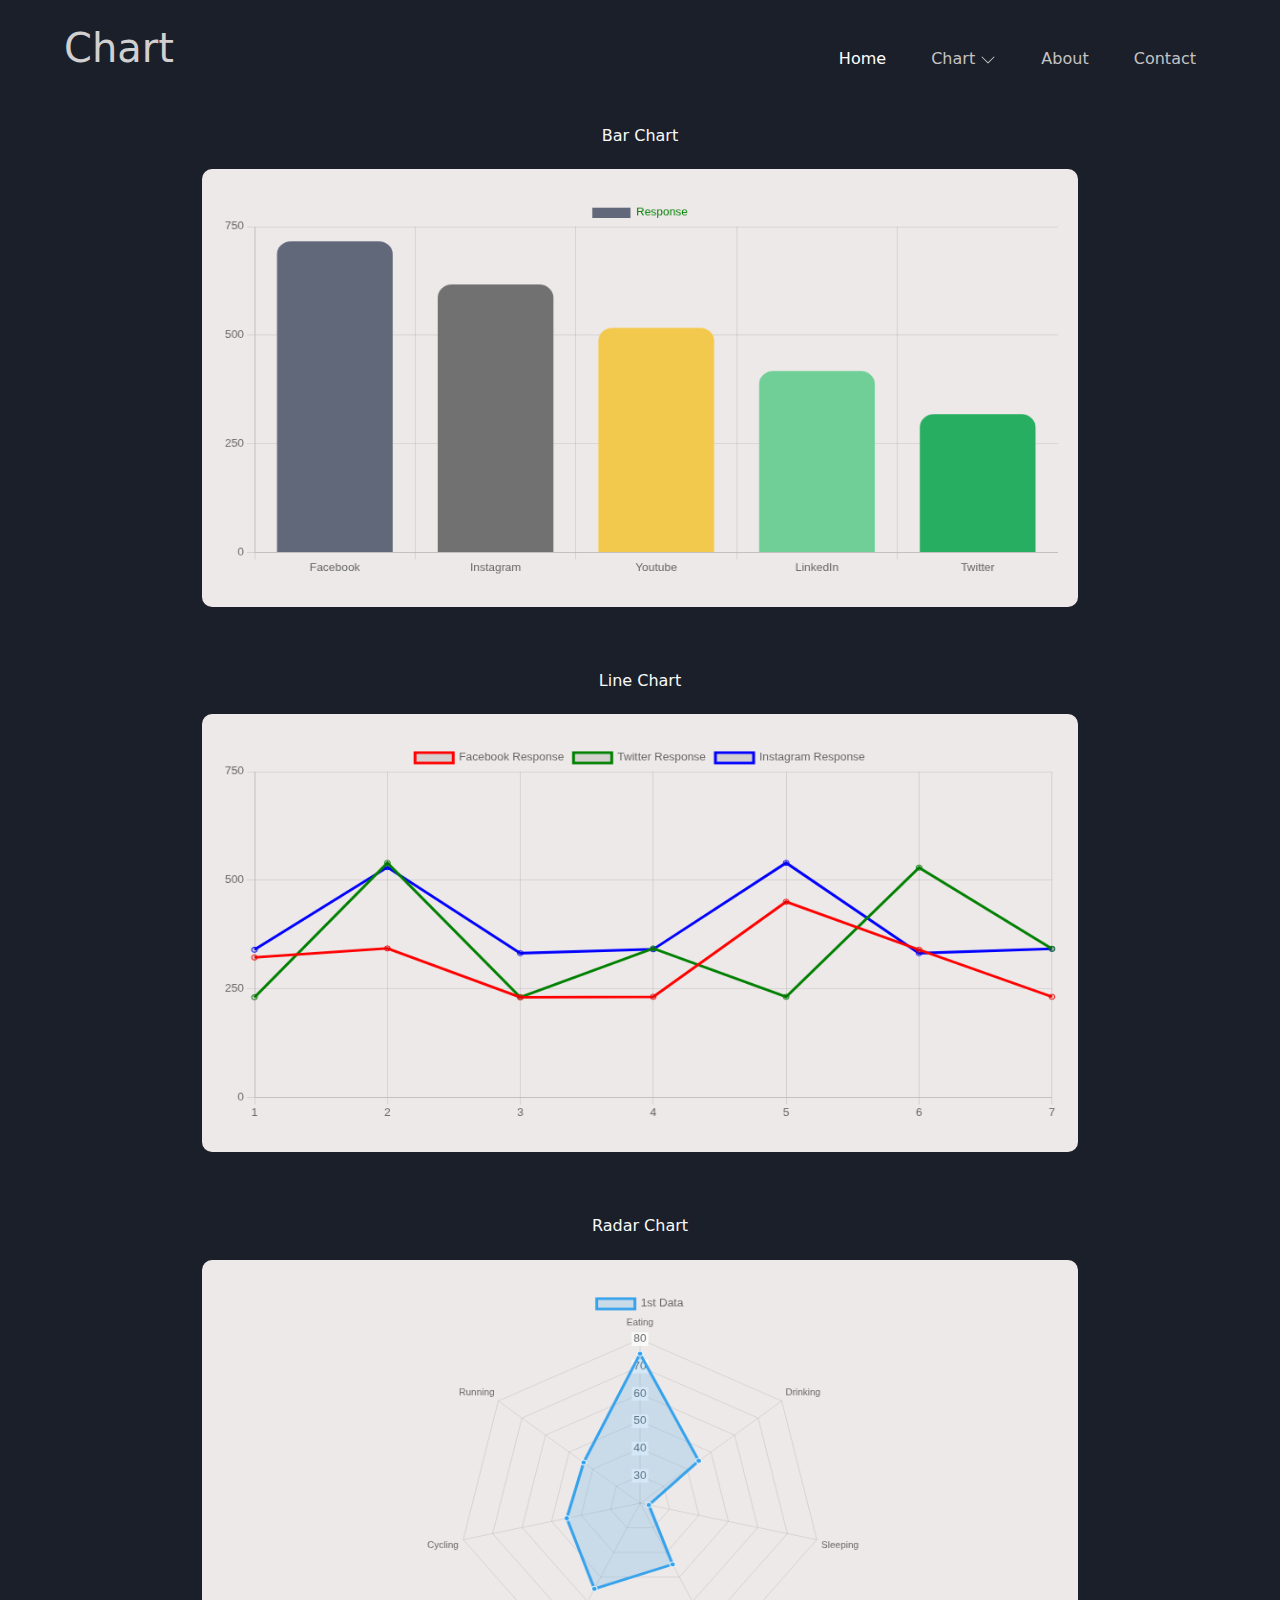
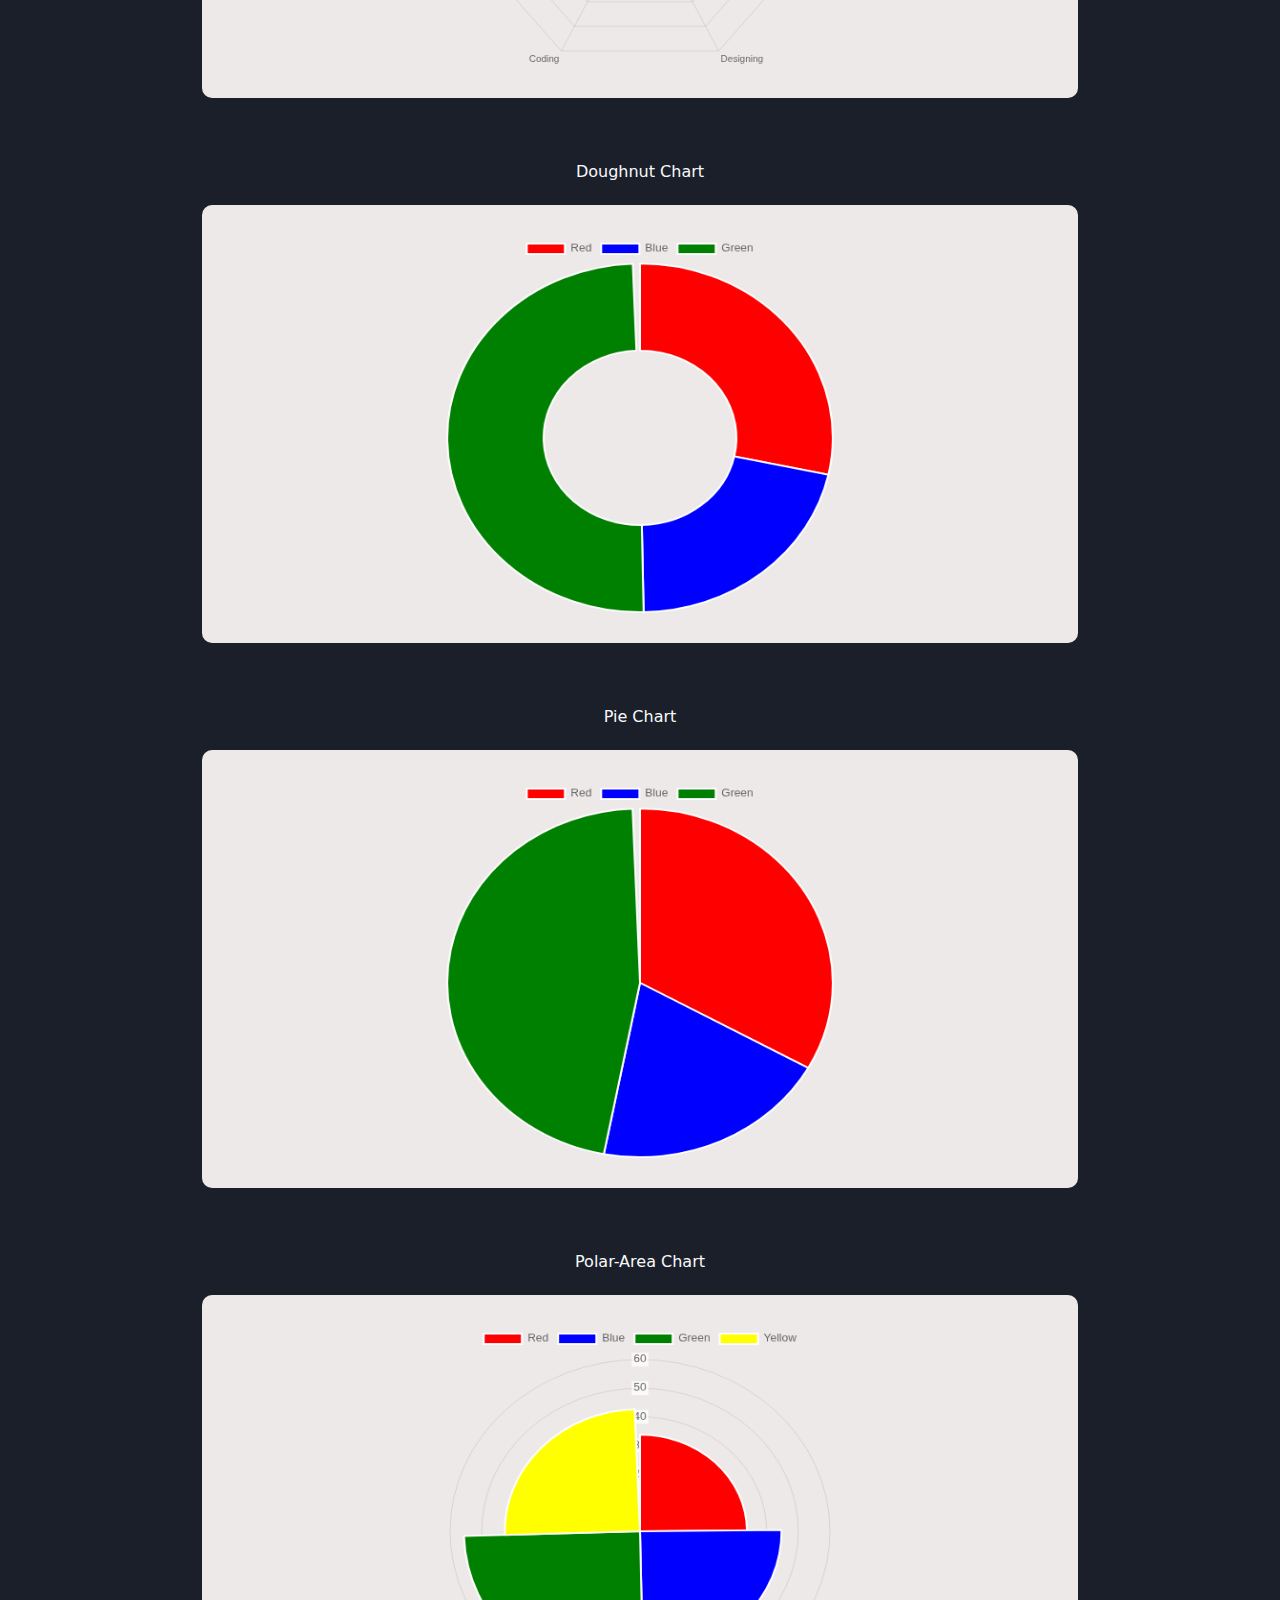
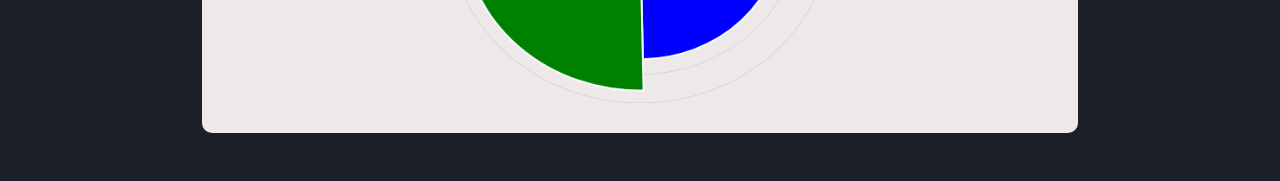
<file: index.html>
<!DOCTYPE html>
<html lang="en">
<head>
    <meta charset="UTF-8">
    <meta http-equiv="X-UA-Compatible" content="IE=edge">
    <meta name="viewport" content="width=device-width, initial-scale=1.0">
    <title>Chart</title>
    <!--Icon link-->
    <link rel="icon" href="assets/image/sajeeb-hasan-logo.png">
    <!--Bootstrap Css link-->
    <link rel="stylesheet" href="assets/files/bootstrap.min.css">
    <!--Custom Css link-->
    <link rel="stylesheet" href="assets/css/style.css">
</head>
<body>
    <!--Navbar Start Here-->
    <nav>
        <div class="nav-container pt-4 d-flex justify-content-between">
            <div class="logo">
                <a href="index.html">
                    <h1>Chart</h1>
                </a>
            </div>
            <div id="open">
                <svg xmlns="http://www.w3.org/2000/svg" width="25" height="25" fill="currentColor" class="bi bi-list" viewBox="0 0 16 16">
                    <path fill-rule="evenodd" d="M2.5 12a.5.5 0 0 1 .5-.5h10a.5.5 0 0 1 0 1H3a.5.5 0 0 1-.5-.5zm0-4a.5.5 0 0 1 .5-.5h10a.5.5 0 0 1 0 1H3a.5.5 0 0 1-.5-.5zm0-4a.5.5 0 0 1 .5-.5h10a.5.5 0 0 1 0 1H3a.5.5 0 0 1-.5-.5z"/>
                </svg>
            </div>
            <div id="close">
                <svg xmlns="http://www.w3.org/2000/svg" width="25" height="25" fill="currentColor" class="bi bi-x" viewBox="0 0 16 16">
                    <path d="M4.646 4.646a.5.5 0 0 1 .708 0L8 7.293l2.646-2.647a.5.5 0 0 1 .708.708L8.707 8l2.647 2.646a.5.5 0 0 1-.708.708L8 8.707l-2.646 2.647a.5.5 0 0 1-.708-.708L7.293 8 4.646 5.354a.5.5 0 0 1 0-.708z"/>
                </svg>
            </div>
            <ul id="navul">
                <li><a class="active" href="index.html">Home</a></li>
                <li id="dropdown" >
                    <a href="allchart.html">Chart
                        <svg xmlns="http://www.w3.org/2000/svg" width="16" height="16" fill="currentColor" class="bi bi-chevron-down" viewBox="0 0 16 16">
                            <path fill-rule="evenodd" d="M1.646 4.646a.5.5 0 0 1 .708 0L8 10.293l5.646-5.647a.5.5 0 0 1 .708.708l-6 6a.5.5 0 0 1-.708 0l-6-6a.5.5 0 0 1 0-.708z"/>
                        </svg>
                        <div id="dropdownItem">
                            <ul class="d-flex flex-column bg-light p-0 py-2">
                                <li><a href="barchart.html">Bar Chart</a></li>
                                <li><a href="linechart.html">Line Chart</a></li>
                                <li><a href="allchart.html">Other Chart</a></li>
                            </ul>
                        </div>
                    </a>
                </li>
                <li><a href="about.html">About</a></li>
                <li><a href="contact.html">Contact</a></li>
            </ul>
        </div>
    </nav>
    <!--1st/Bar Chart Start Here-->
    <section id="barChart" class="pb-5">
        <div class="container">
            <h6 class="text-center text-light py-3">Bar Chart</h6>
            <canvas id="barChart1"></canvas>
        </div>
    </section>
    <!--2st/Line Chart Start Here-->
    <section id="lineChart" class="pb-5">
        <div class="container">
            <h6 class="text-center text-light py-3">Line Chart</h6>
            <canvas id="lineChart1"></canvas>
        </div>
    </section>
    <!--3rd/Radar Chart Start Here-->
    <section id="radarChart" class="pb-5">
        <div class="container">
            <h6 class="text-center text-light py-3">Radar Chart</h6>
            <canvas id="radarChart1"></canvas>
        </div>
    </section>
    <!--4rd/Doughnut Chart Start Here-->
    <section id="donughnutChart" class="pb-5">
        <div class="container">
            <h6 class="text-center text-light py-3">Doughnut Chart</h6>
            <canvas id="doughnutChart1"></canvas>
        </div>
    </section>
    <!--5th/Pie Chart Start Here-->
    <section id="pieChart" class="pb-5">
        <div class="container">
            <h6 class="text-center text-light py-3">Pie Chart</h6>
            <canvas id="pieChart1"></canvas>
        </div>
    </section>
    <!--6th/Polar-Area Chart Start Here-->
    <section id="polarAreaChart" class="pb-5">
        <div class="container">
            <h6 class="text-center text-light py-3">Polar-Area Chart</h6>
            <canvas id="polarAreaChart1"></canvas>
        </div>
    </section>
    <!--Bootstrap js link-->
    <script src="assets/files/bootstrap.bundle.min.js"></script>
    <!--Chart.js link-->
    <script src="assets/files/chart.min.js"></script>
    <!--Custom js link-->
    <script src="assets/js/main.js"></script>
</body>
</html>
</file>
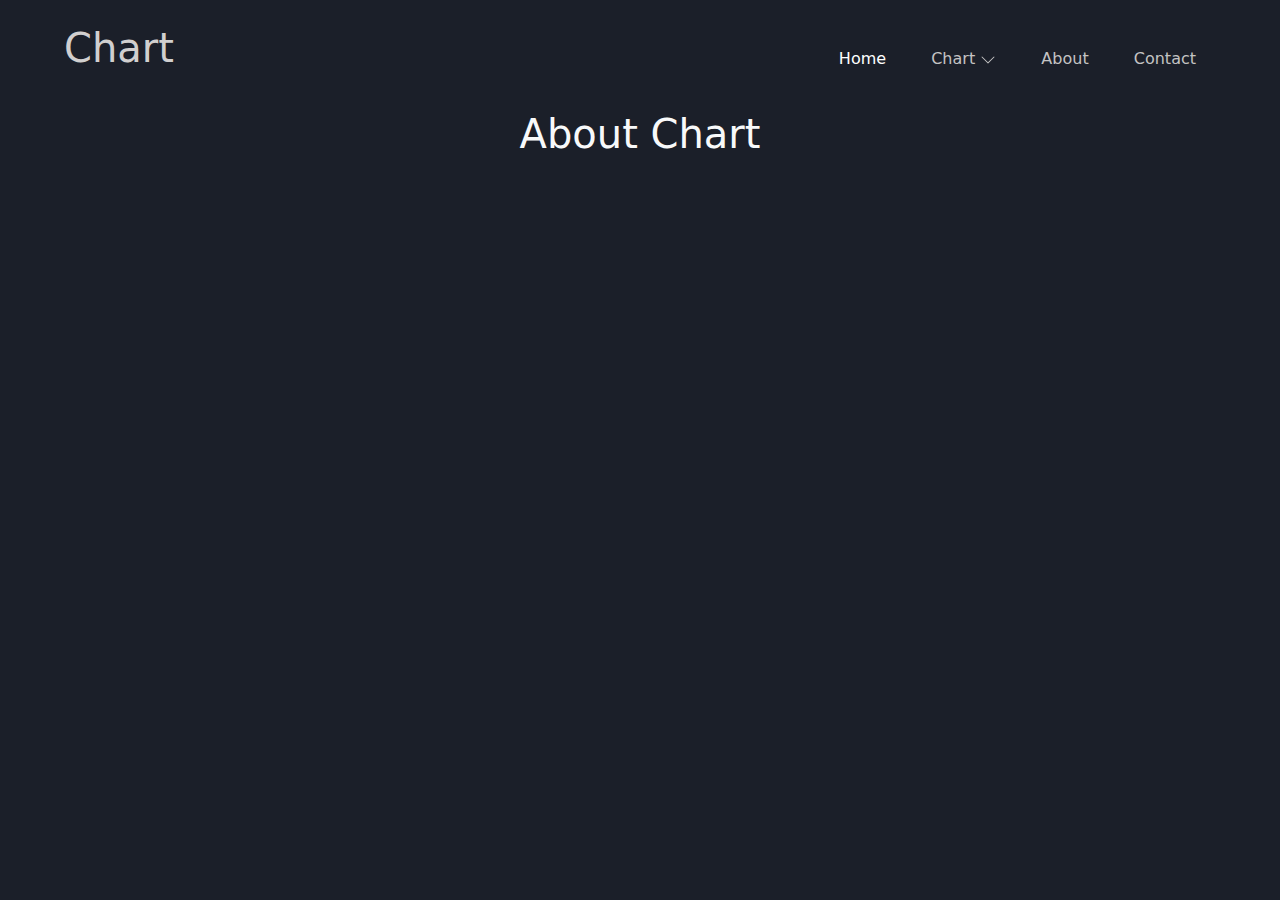
<file: about.html>
<!DOCTYPE html>
<html lang="en">
<head>
    <meta charset="UTF-8">
    <meta http-equiv="X-UA-Compatible" content="IE=edge">
    <meta name="viewport" content="width=device-width, initial-scale=1.0">
    <title>Chart</title>
    <!--Icon link-->
    <link rel="icon" href="assets/image/sajeeb-hasan-logo.png">
    <!--Bootstrap Css link-->
    <link rel="stylesheet" href="assets/files/bootstrap.min.css">
    <!--Custom Css link-->
    <link rel="stylesheet" href="assets/css/style.css">
</head>
<body>
    <!--Navbar Start Here-->
    <nav>
        <div class="nav-container pt-4 d-flex justify-content-between">
            <div class="logo">
                <a href="index.html">
                    <h1>Chart</h1>
                </a>
            </div>
            <div id="open">
                <svg xmlns="http://www.w3.org/2000/svg" width="25" height="25" fill="currentColor" class="bi bi-list" viewBox="0 0 16 16">
                    <path fill-rule="evenodd" d="M2.5 12a.5.5 0 0 1 .5-.5h10a.5.5 0 0 1 0 1H3a.5.5 0 0 1-.5-.5zm0-4a.5.5 0 0 1 .5-.5h10a.5.5 0 0 1 0 1H3a.5.5 0 0 1-.5-.5zm0-4a.5.5 0 0 1 .5-.5h10a.5.5 0 0 1 0 1H3a.5.5 0 0 1-.5-.5z"/>
                </svg>
            </div>
            <div id="close">
                <svg xmlns="http://www.w3.org/2000/svg" width="25" height="25" fill="currentColor" class="bi bi-x" viewBox="0 0 16 16">
                    <path d="M4.646 4.646a.5.5 0 0 1 .708 0L8 7.293l2.646-2.647a.5.5 0 0 1 .708.708L8.707 8l2.647 2.646a.5.5 0 0 1-.708.708L8 8.707l-2.646 2.647a.5.5 0 0 1-.708-.708L7.293 8 4.646 5.354a.5.5 0 0 1 0-.708z"/>
                </svg>
            </div>
            <ul id="navul">
                <li><a class="active" href="index.html">Home</a></li>
                <li id="dropdown" >
                    <a href="allchart.html">Chart
                        <svg xmlns="http://www.w3.org/2000/svg" width="16" height="16" fill="currentColor" class="bi bi-chevron-down" viewBox="0 0 16 16">
                            <path fill-rule="evenodd" d="M1.646 4.646a.5.5 0 0 1 .708 0L8 10.293l5.646-5.647a.5.5 0 0 1 .708.708l-6 6a.5.5 0 0 1-.708 0l-6-6a.5.5 0 0 1 0-.708z"/>
                        </svg>
                        <div id="dropdownItem">
                            <ul class="d-flex flex-column bg-light p-0 py-2">
                                <li><a href="barchart.html">Bar Chart</a></li>
                                <li><a href="linechart.html">Line Chart</a></li>
                                <li><a href="allchart.html">Other Chart</a></li>
                            </ul>
                        </div>
                    </a>
                </li>
                <li><a href="about.html">About</a></li>
                <li><a href="contact.html">Contact</a></li>
            </ul>
        </div>
    </nav>
    <!--About Part Start here-->
    <section id="about">
        <div class="container">
            <div class="row">
                <h1 class="text-center text-light">About Chart</h1>
            </div>
        </div>
    </section>
    <!--Bootstrap js link-->
    <script src="assets/files/bootstrap.bundle.min.js"></script>
    <!--Chart.js link-->
    <script src="assets/files/chart.min.js"></script>
    <!--Custom js link-->
    <script src="assets/js/main.js"></script>
</body>
</html>
</file>
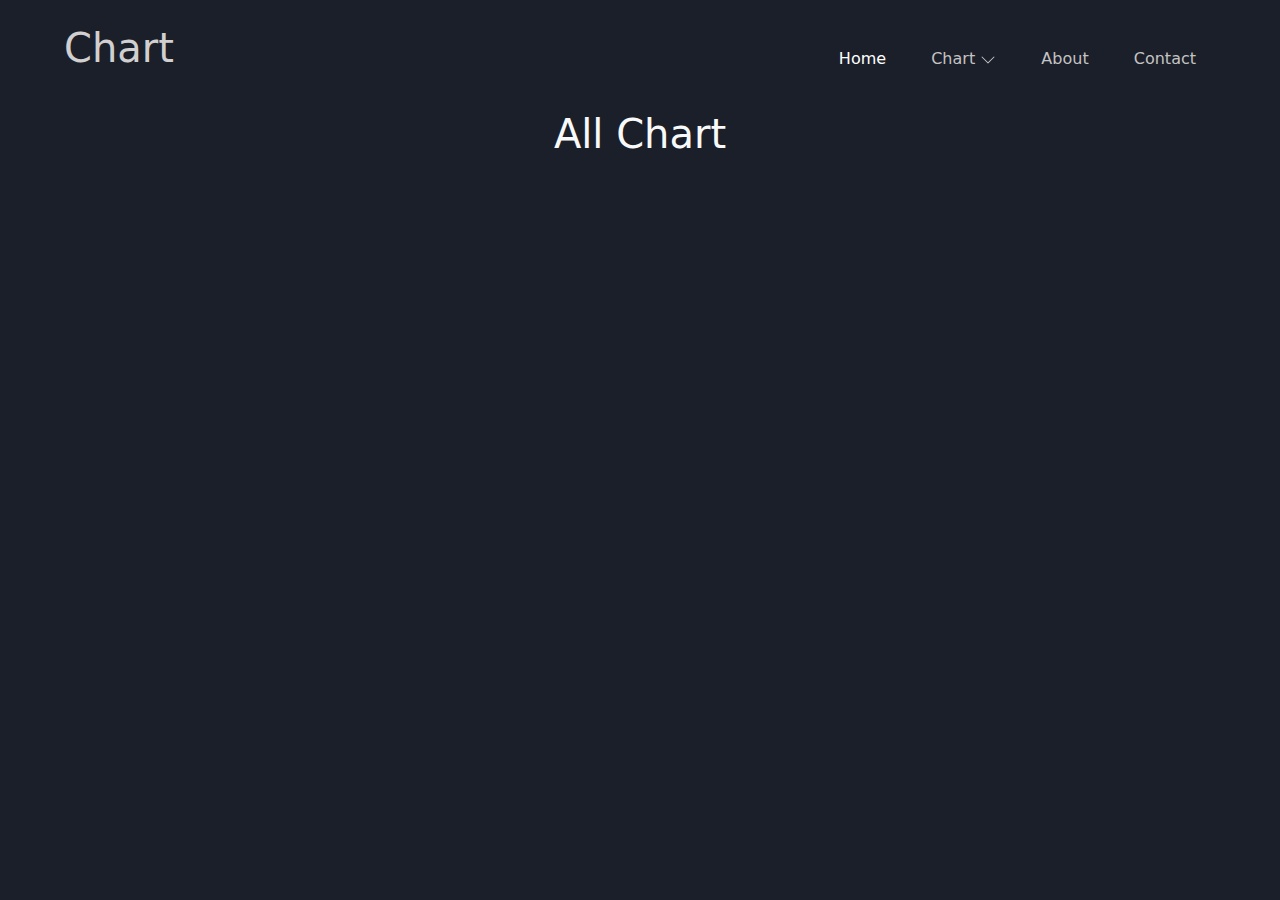
<file: allchart.html>
<!DOCTYPE html>
<html lang="en">

<head>
    <meta charset="UTF-8">
    <meta http-equiv="X-UA-Compatible" content="IE=edge">
    <meta name="viewport" content="width=device-width, initial-scale=1.0">
    <title>Chart</title>
    <!--Icon link-->
    <link rel="icon" href="assets/image/sajeeb-hasan-logo.png">
    <!--Bootstrap Css link-->
    <link rel="stylesheet" href="assets/files/bootstrap.min.css">
    <!--Custom Css link-->
    <link rel="stylesheet" href="assets/css/style.css">
</head>

<body>
    <!--Navbar Start Here-->
    <nav>
        <div class="nav-container pt-4 d-flex justify-content-between">
            <div class="logo">
                <a href="index.html">
                    <h1>Chart</h1>
                </a>
            </div>
            <div id="open">
                <svg xmlns="http://www.w3.org/2000/svg" width="25" height="25" fill="currentColor" class="bi bi-list"
                    viewBox="0 0 16 16">
                    <path fill-rule="evenodd"
                        d="M2.5 12a.5.5 0 0 1 .5-.5h10a.5.5 0 0 1 0 1H3a.5.5 0 0 1-.5-.5zm0-4a.5.5 0 0 1 .5-.5h10a.5.5 0 0 1 0 1H3a.5.5 0 0 1-.5-.5zm0-4a.5.5 0 0 1 .5-.5h10a.5.5 0 0 1 0 1H3a.5.5 0 0 1-.5-.5z" />
                </svg>
            </div>
            <div id="close">
                <svg xmlns="http://www.w3.org/2000/svg" width="25" height="25" fill="currentColor" class="bi bi-x"
                    viewBox="0 0 16 16">
                    <path
                        d="M4.646 4.646a.5.5 0 0 1 .708 0L8 7.293l2.646-2.647a.5.5 0 0 1 .708.708L8.707 8l2.647 2.646a.5.5 0 0 1-.708.708L8 8.707l-2.646 2.647a.5.5 0 0 1-.708-.708L7.293 8 4.646 5.354a.5.5 0 0 1 0-.708z" />
                </svg>
            </div>
            <ul id="navul">
                <li><a class="active" href="index.html">Home</a></li>
                <li id="dropdown">
                    <a href="allchart.html">Chart
                        <svg xmlns="http://www.w3.org/2000/svg" width="16" height="16" fill="currentColor"
                            class="bi bi-chevron-down" viewBox="0 0 16 16">
                            <path fill-rule="evenodd"
                                d="M1.646 4.646a.5.5 0 0 1 .708 0L8 10.293l5.646-5.647a.5.5 0 0 1 .708.708l-6 6a.5.5 0 0 1-.708 0l-6-6a.5.5 0 0 1 0-.708z" />
                        </svg>
                        <div id="dropdownItem">
                            <ul class="d-flex flex-column bg-light p-0 py-2">
                                <li><a href="barchart.html">Bar Chart</a></li>
                                <li><a href="linechart.html">Line Chart</a></li>
                                <li><a href="allchart.html">Other Chart</a></li>
                            </ul>
                        </div>
                    </a>
                </li>
                <li><a href="about.html">About</a></li>
                <li><a href="contact.html">Contact</a></li>
            </ul>
        </div>
    </nav>
    <!--About Part Start here-->
    <section id="about">
        <div class="container">
            <div class="row">
                <h1 class="text-center text-light">All Chart</h1>
            </div>
        </div>
    </section>
    <!--Bootstrap js link-->
    <script src="assets/files/bootstrap.bundle.min.js"></script>
    <!--Chart.js link-->
    <script src="assets/files/chart.min.js"></script>
    <!--Custom js link-->
    <script src="assets/js/main.js"></script>
</body>

</html>
</file>
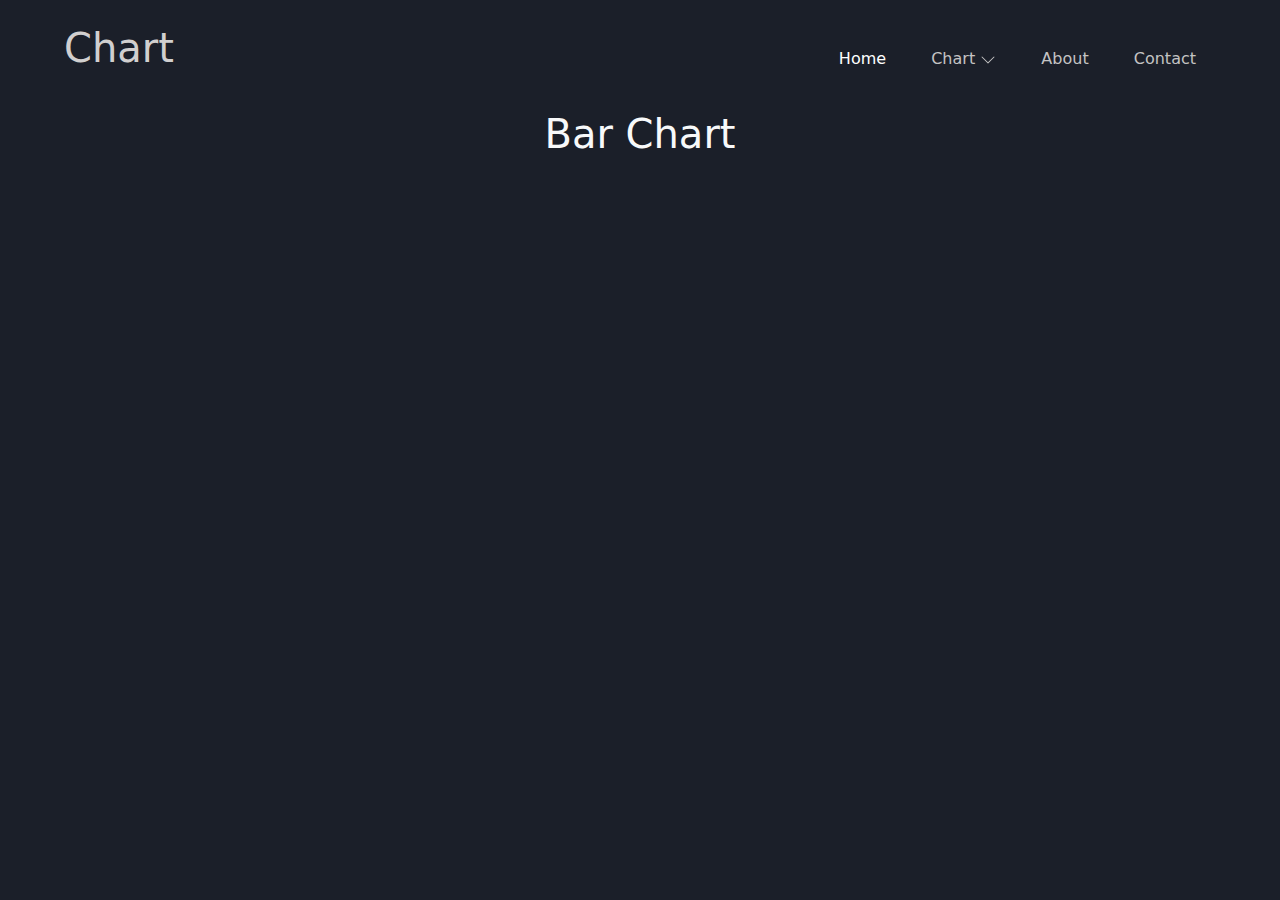
<file: barchart.html>
<!DOCTYPE html>
<html lang="en">
<head>
    <meta charset="UTF-8">
    <meta http-equiv="X-UA-Compatible" content="IE=edge">
    <meta name="viewport" content="width=device-width, initial-scale=1.0">
    <title>Chart</title>
    <!--Icon link-->
    <link rel="icon" href="assets/image/sajeeb-hasan-logo.png">
    <!--Bootstrap Css link-->
    <link rel="stylesheet" href="assets/files/bootstrap.min.css">
    <!--Custom Css link-->
    <link rel="stylesheet" href="assets/css/style.css">
</head>
<body>
    <!--Navbar Start Here-->
    <nav>
        <div class="nav-container pt-4 d-flex justify-content-between">
            <div class="logo">
                <a href="index.html">
                    <h1>Chart</h1>
                </a>
            </div>
            <div id="open">
                <svg xmlns="http://www.w3.org/2000/svg" width="25" height="25" fill="currentColor" class="bi bi-list" viewBox="0 0 16 16">
                    <path fill-rule="evenodd" d="M2.5 12a.5.5 0 0 1 .5-.5h10a.5.5 0 0 1 0 1H3a.5.5 0 0 1-.5-.5zm0-4a.5.5 0 0 1 .5-.5h10a.5.5 0 0 1 0 1H3a.5.5 0 0 1-.5-.5zm0-4a.5.5 0 0 1 .5-.5h10a.5.5 0 0 1 0 1H3a.5.5 0 0 1-.5-.5z"/>
                </svg>
            </div>
            <div id="close">
                <svg xmlns="http://www.w3.org/2000/svg" width="25" height="25" fill="currentColor" class="bi bi-x" viewBox="0 0 16 16">
                    <path d="M4.646 4.646a.5.5 0 0 1 .708 0L8 7.293l2.646-2.647a.5.5 0 0 1 .708.708L8.707 8l2.647 2.646a.5.5 0 0 1-.708.708L8 8.707l-2.646 2.647a.5.5 0 0 1-.708-.708L7.293 8 4.646 5.354a.5.5 0 0 1 0-.708z"/>
                </svg>
            </div>
            <ul id="navul">
                <li><a class="active" href="index.html">Home</a></li>
                <li id="dropdown" >
                    <a href="allchart.html">Chart
                        <svg xmlns="http://www.w3.org/2000/svg" width="16" height="16" fill="currentColor" class="bi bi-chevron-down" viewBox="0 0 16 16">
                            <path fill-rule="evenodd" d="M1.646 4.646a.5.5 0 0 1 .708 0L8 10.293l5.646-5.647a.5.5 0 0 1 .708.708l-6 6a.5.5 0 0 1-.708 0l-6-6a.5.5 0 0 1 0-.708z"/>
                        </svg>
                        <div id="dropdownItem">
                            <ul class="d-flex flex-column bg-light p-0 py-2">
                                <li><a href="barchart.html">Bar Chart</a></li>
                                <li><a href="linechart.html">Line Chart</a></li>
                                <li><a href="allchart.html">Other Chart</a></li>
                            </ul>
                        </div>
                    </a>
                </li>
                <li><a href="about.html">About</a></li>
                <li><a href="contact.html">Contact</a></li>
            </ul>
        </div>
    </nav>
    <!--Bar Chart Start Here-->
    <section>
        <div class="container">
            <div class="row">
                <h1 class="text-center text-light">Bar Chart</h1>
            </div>
        </div>
    </section>
    <!--Bootstrap js link-->
    <script src="assets/files/bootstrap.bundle.min.js"></script>
    <!--Chart.js link-->
    <script src="assets/files/chart.min.js"></script>
    <!--Custom js link-->
    <script src="assets/js/main.js"></script>
</body>
</html>
</file>
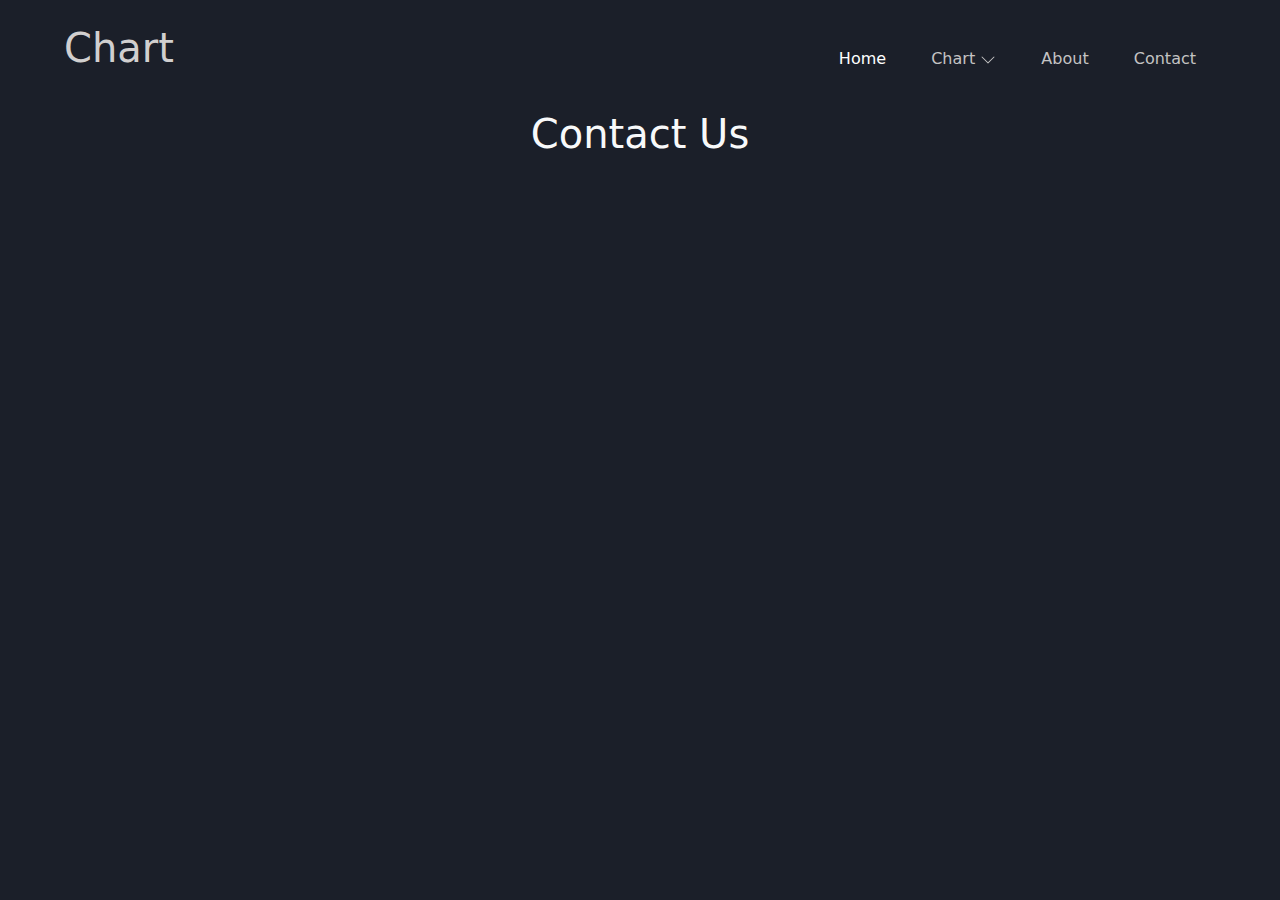
<file: contact.html>
<!DOCTYPE html>
<html lang="en">
<head>
    <meta charset="UTF-8">
    <meta http-equiv="X-UA-Compatible" content="IE=edge">
    <meta name="viewport" content="width=device-width, initial-scale=1.0">
    <title>Chart</title>
    <!--Icon link-->
    <link rel="icon" href="assets/image/sajeeb-hasan-logo.png">
    <!--Bootstrap Css link-->
    <link rel="stylesheet" href="assets/files/bootstrap.min.css">
    <!--Custom Css link-->
    <link rel="stylesheet" href="assets/css/style.css">
</head>
<body>
    <!--Navbar Start Here-->
    <nav>
        <div class="nav-container pt-4 d-flex justify-content-between">
            <div class="logo">
                <a href="index.html">
                    <h1>Chart</h1>
                </a>
            </div>
            <div id="open">
                <svg xmlns="http://www.w3.org/2000/svg" width="25" height="25" fill="currentColor" class="bi bi-list" viewBox="0 0 16 16">
                    <path fill-rule="evenodd" d="M2.5 12a.5.5 0 0 1 .5-.5h10a.5.5 0 0 1 0 1H3a.5.5 0 0 1-.5-.5zm0-4a.5.5 0 0 1 .5-.5h10a.5.5 0 0 1 0 1H3a.5.5 0 0 1-.5-.5zm0-4a.5.5 0 0 1 .5-.5h10a.5.5 0 0 1 0 1H3a.5.5 0 0 1-.5-.5z"/>
                </svg>
            </div>
            <div id="close">
                <svg xmlns="http://www.w3.org/2000/svg" width="25" height="25" fill="currentColor" class="bi bi-x" viewBox="0 0 16 16">
                    <path d="M4.646 4.646a.5.5 0 0 1 .708 0L8 7.293l2.646-2.647a.5.5 0 0 1 .708.708L8.707 8l2.647 2.646a.5.5 0 0 1-.708.708L8 8.707l-2.646 2.647a.5.5 0 0 1-.708-.708L7.293 8 4.646 5.354a.5.5 0 0 1 0-.708z"/>
                </svg>
            </div>
            <ul id="navul">
                <li><a class="active" href="index.html">Home</a></li>
                <li id="dropdown" >
                    <a href="allchart.html">Chart
                        <svg xmlns="http://www.w3.org/2000/svg" width="16" height="16" fill="currentColor" class="bi bi-chevron-down" viewBox="0 0 16 16">
                            <path fill-rule="evenodd" d="M1.646 4.646a.5.5 0 0 1 .708 0L8 10.293l5.646-5.647a.5.5 0 0 1 .708.708l-6 6a.5.5 0 0 1-.708 0l-6-6a.5.5 0 0 1 0-.708z"/>
                        </svg>
                        <div id="dropdownItem">
                            <ul class="d-flex flex-column bg-light p-0 py-2">
                                <li><a href="barchart.html">Bar Chart</a></li>
                                <li><a href="linechart.html">Line Chart</a></li>
                                <li><a href="allchart.html">Other Chart</a></li>
                            </ul>
                        </div>
                    </a>
                </li>
                <li><a href="about.html">About</a></li>
                <li><a href="contact.html">Contact</a></li>
            </ul>
        </div>
    </nav>
    <!--About Part Start here-->
    <section id="about">
        <div class="container">
            <div class="row">
                <h1 class="text-center text-light">Contact Us</h1>
            </div>
        </div>
    </section>
    <!--Bootstrap js link-->
    <script src="assets/files/bootstrap.bundle.min.js"></script>
    <!--Chart.js link-->
    <script src="assets/files/chart.min.js"></script>
    <!--Custom js link-->
    <script src="assets/js/main.js"></script>
</body>
</html>
</file>
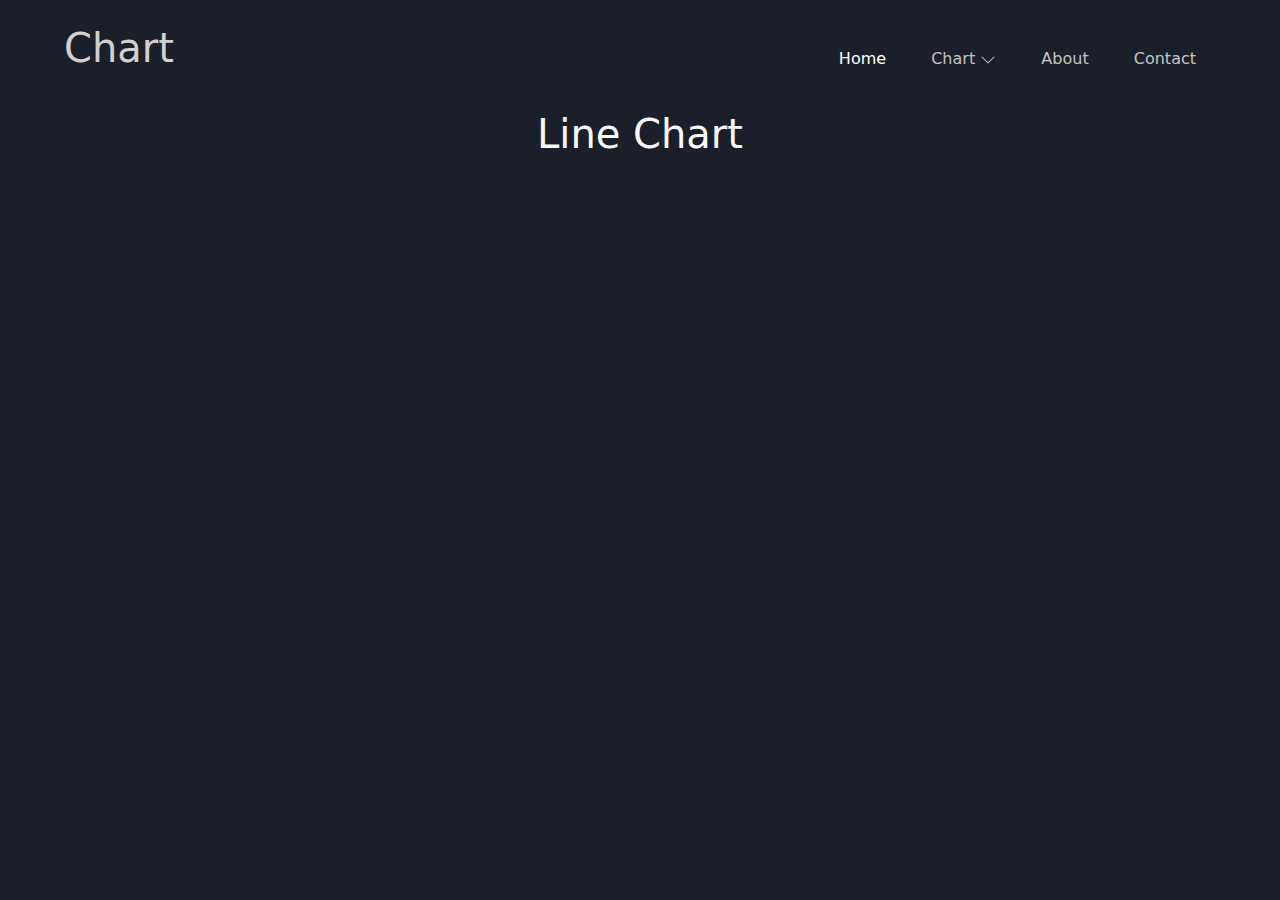
<file: linechart.html>
<!DOCTYPE html>
<html lang="en">
<head>
    <meta charset="UTF-8">
    <meta http-equiv="X-UA-Compatible" content="IE=edge">
    <meta name="viewport" content="width=device-width, initial-scale=1.0">
    <title>Chart</title>
    <!--Icon link-->
    <link rel="icon" href="assets/image/sajeeb-hasan-logo.png">
    <!--Bootstrap Css link-->
    <link rel="stylesheet" href="assets/files/bootstrap.min.css">
    <!--Custom Css link-->
    <link rel="stylesheet" href="assets/css/style.css">
</head>
<body>
    <!--Navbar Start Here-->
    <nav>
        <div class="nav-container pt-4 d-flex justify-content-between">
            <div class="logo">
                <a href="index.html">
                    <h1>Chart</h1>
                </a>
            </div>
            <div id="open">
                <svg xmlns="http://www.w3.org/2000/svg" width="25" height="25" fill="currentColor" class="bi bi-list" viewBox="0 0 16 16">
                    <path fill-rule="evenodd" d="M2.5 12a.5.5 0 0 1 .5-.5h10a.5.5 0 0 1 0 1H3a.5.5 0 0 1-.5-.5zm0-4a.5.5 0 0 1 .5-.5h10a.5.5 0 0 1 0 1H3a.5.5 0 0 1-.5-.5zm0-4a.5.5 0 0 1 .5-.5h10a.5.5 0 0 1 0 1H3a.5.5 0 0 1-.5-.5z"/>
                </svg>
            </div>
            <div id="close">
                <svg xmlns="http://www.w3.org/2000/svg" width="25" height="25" fill="currentColor" class="bi bi-x" viewBox="0 0 16 16">
                    <path d="M4.646 4.646a.5.5 0 0 1 .708 0L8 7.293l2.646-2.647a.5.5 0 0 1 .708.708L8.707 8l2.647 2.646a.5.5 0 0 1-.708.708L8 8.707l-2.646 2.647a.5.5 0 0 1-.708-.708L7.293 8 4.646 5.354a.5.5 0 0 1 0-.708z"/>
                </svg>
            </div>
            <ul id="navul">
                <li><a class="active" href="index.html">Home</a></li>
                <li id="dropdown" >
                    <a href="allchart.html">Chart
                        <svg xmlns="http://www.w3.org/2000/svg" width="16" height="16" fill="currentColor" class="bi bi-chevron-down" viewBox="0 0 16 16">
                            <path fill-rule="evenodd" d="M1.646 4.646a.5.5 0 0 1 .708 0L8 10.293l5.646-5.647a.5.5 0 0 1 .708.708l-6 6a.5.5 0 0 1-.708 0l-6-6a.5.5 0 0 1 0-.708z"/>
                        </svg>
                        <div id="dropdownItem">
                            <ul class="d-flex flex-column bg-light p-0 py-2">
                                <li><a href="barchart.html">Bar Chart</a></li>
                                <li><a href="linechart.html">Line Chart</a></li>
                                <li><a href="allchart.html">Other Chart</a></li>
                            </ul>
                        </div>
                    </a>
                </li>
                <li><a href="about.html">About</a></li>
                <li><a href="contact.html">Contact</a></li>
            </ul>
        </div>
    </nav>
    <!--Line Chart Start Here-->
    <section>
        <div class="container">
            <div class="row">
                <h1 class="text-center text-light">Line Chart</h1>
            </div>
        </div>
    </section>
    <!--Bootstrap js link-->
    <script src="assets/files/bootstrap.bundle.min.js"></script>
    <!--Chart.js link-->
    <script src="assets/files/chart.min.js"></script>
    <!--Custom js link-->
    <script src="assets/js/main.js"></script>
</body>
</html>
</file>
<file: assets/css/style.css>
body{
    background: #1B1F29;
}
/*Navbar  Css Start*/
nav {
    background: #1B1F29;
}
nav .nav-container{
    width: 90%;
    margin: auto;
}
nav .nav-container .logo a {
    text-decoration: none;
    color: #d1cfcf;
}
nav ul li{
    list-style: none;
    display: inline;
    margin: 0px 20px;
    line-height: 70px;
}
nav ul li a{
    text-decoration: none;
    color: #c4c3c3;
    transition: color 0.5s;
}
nav ul li a:hover ,nav ul li .active {
    color: #ffffff;
}
nav ul li:nth-child(2){
    position: relative;
}
#dropdownItem {
    position: absolute;
    top: 22px;
    left: -30px;
    min-width: 120px;
    display: none;
    transition: all 0.5s;
}
#dropdownItem li {
    line-height: 30px;
    font-size: 14px;
}
#dropdownItem li a{
    color: #727171;
}
#dropdownItem li a:hover {
    color: #1B1F29;
}
ul li:nth-child(2):hover #dropdownItem{
    display: block;
}
#open,#close{
    display: none;
    cursor: pointer;
}
#open {
    color: #d1cfcf;
}
#close {
    color: #616879;
    z-index: 999;
}
/*Navbar Css End*/
/*Navbar Responsive Css Start*/
@media (max-width: 767px){
    nav .container {
        width: 90%;
    }
    nav ul {
        background: #f3f3f3;
        padding: 40px 0px;
        height: 100vh;
        width: 250px;
        position: fixed;
        top: 0;
        right: -250px;
        transition: all 0.5s;
    }
    nav ul li{
        display: block;
    }
    nav ul li a{
        color: #727171;
    }
    nav ul li a:hover , nav ul li .active {
        color: #1B1F29;
        font-weight: 600;
    }
    #open {
        display: block;
        margin-top: 8px;
    }
    #dropdownItem ul {
        position: absolute;
        max-width: 500px;
        max-height: 150px;
        left: 20px;
        top: 30px;
    }
}
/*Navbar Responsive Css End*/
/*Chart Css Start Here*/
section .container{
    max-width: 900px;
    max-height: 530px;
}
section canvas{
    background: #eee9e9;
    border-radius: 10px;
    padding: 30px 20px;
    max-height: 438px;
}

/*Chart Responsive css*/
@media (max-width: 480px){
    section canvas {
        padding: 10px 10px;
    }
}
</file>
